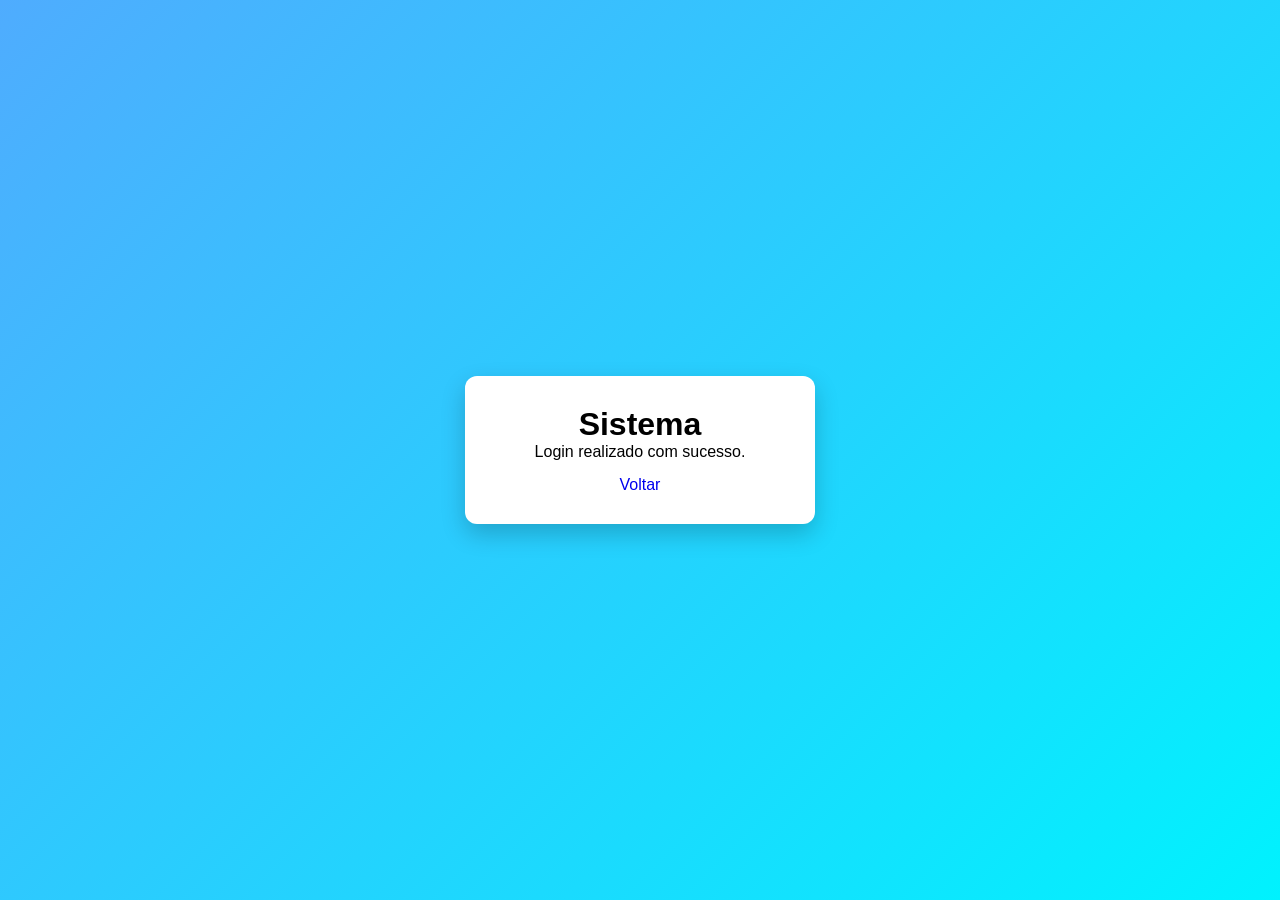
<file: sistema-login/index.html>
<!DOCTYPE html>
<html lang="pt-BR">
<head>
<meta charset="UTF-8">
<meta name="viewport" content="width=device-width, initial-scale=1.0">
<title>Home</title>
<link rel="stylesheet" href="styles/style.css">
</head>
<body>

<div class="container">

    <h1>Sistema</h1>

    <p>
        Login realizado com sucesso.
    </p>

    <a href="login.html">
        Voltar
    </a>

</div>

</body>
</html>
</file>
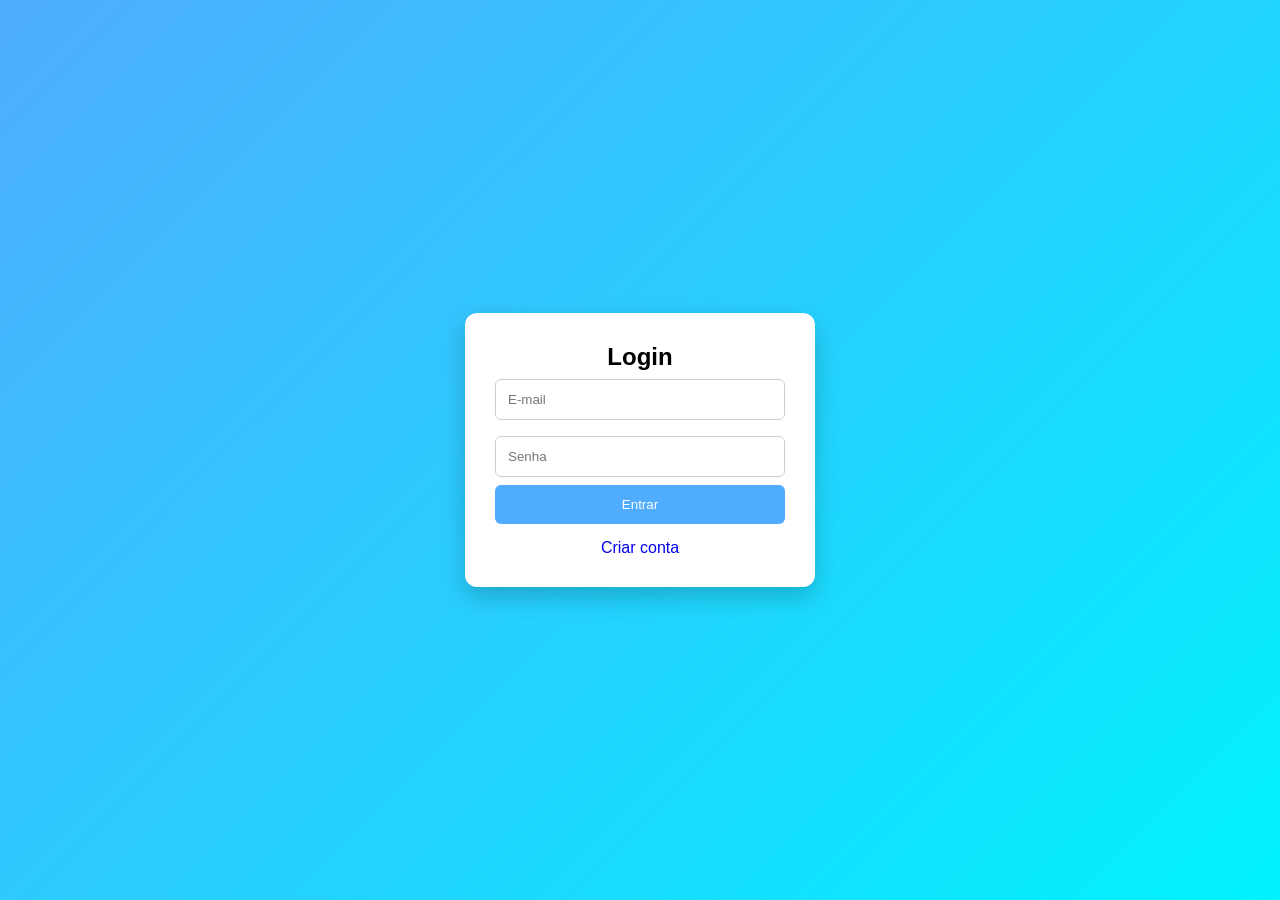
<file: sistema-login/login.html>
<!DOCTYPE html>
<html lang="pt-BR">
<head>
<meta charset="UTF-8">
<meta name="viewport" content="width=device-width, initial-scale=1.0">
<title>Login</title>
<link rel="stylesheet" href="styles/style.css">
</head>
<body>

<div class="container">

    <h2>Login</h2>

    <form id="loginForm">

        <input
            type="email"
            name="email"
            placeholder="E-mail"
            required
        >

        <input
            type="password"
            name="password"
            placeholder="Senha"
            required
        >

        <button type="submit">
            Entrar
        </button>

    </form>

    <p id="message"></p>

    <a href="registro.html">
        Criar conta
    </a>

</div>

<script src="scripts/app-server.js"></script>

</body>
</html>
</file>
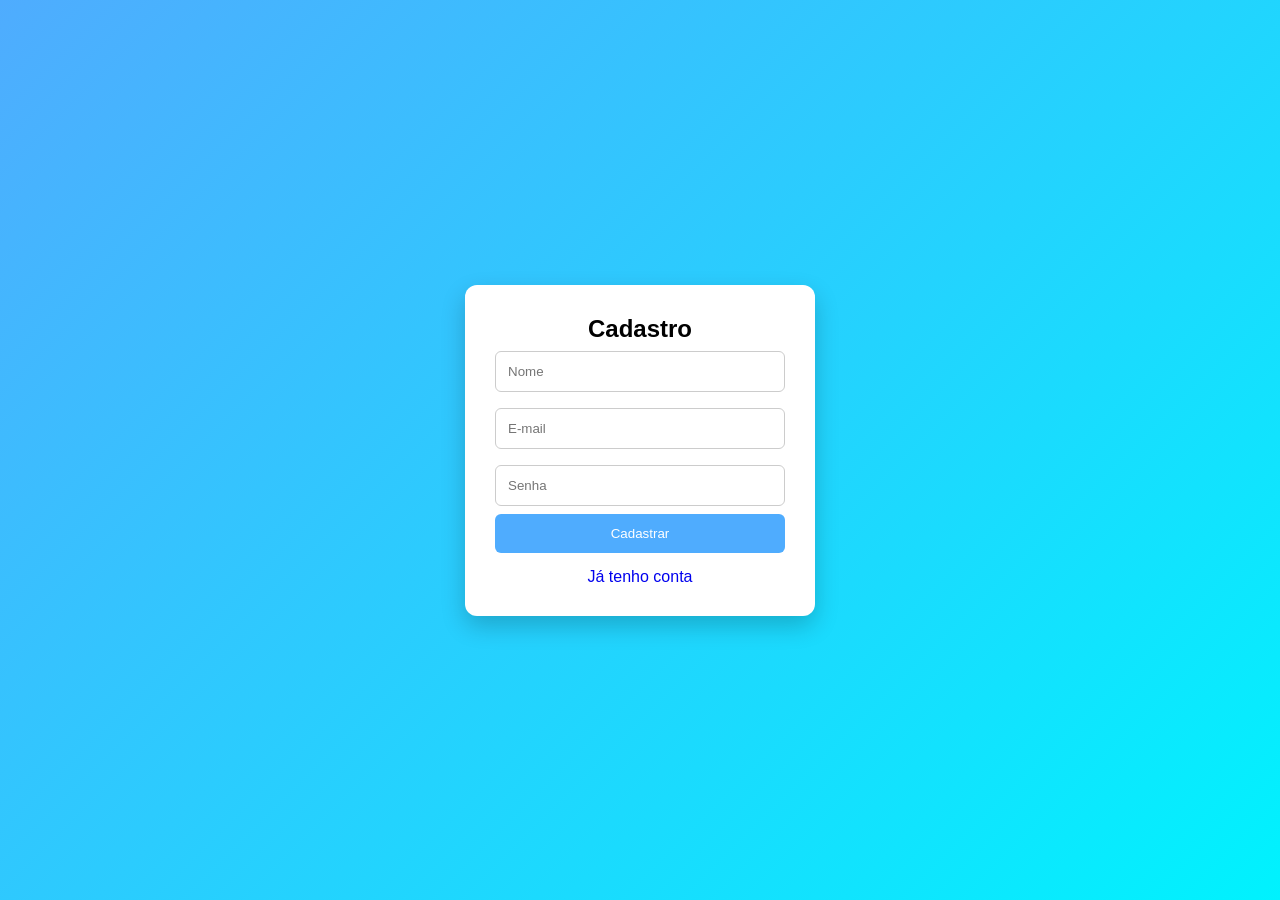
<file: sistema-login/registro.html>
<!DOCTYPE html>
<html lang="pt-BR">
<head>
<meta charset="UTF-8">
<meta name="viewport" content="width=device-width, initial-scale=1.0">
<title>Cadastro</title>
<link rel="stylesheet" href="styles/style.css">
</head>
<body>

<div class="container">

    <h2>Cadastro</h2>

    <form id="registerForm">

        <input
            type="text"
            name="name"
            placeholder="Nome"
            required
        >

        <input
            type="email"
            name="email"
            placeholder="E-mail"
            required
        >

        <input
            type="password"
            name="password"
            placeholder="Senha"
            required
        >

        <button type="submit">
            Cadastrar
        </button>

    </form>

    <p id="message"></p>

    <a href="login.html">
        Já tenho conta
    </a>

</div>

<script src="scripts/app-server.js"></script>

</body>
</html>
</file>
<file: sistema-login/styles/style.css>
*{
    margin:0;
    padding:0;
    box-sizing:border-box;
    font-family:Arial, sans-serif;
}

body{
    height:100vh;
    display:flex;
    justify-content:center;
    align-items:center;
    background:linear-gradient(
        135deg,
        #4facfe,
        #00f2fe
    );
}

.container{
    background:white;
    padding:30px;
    border-radius:12px;
    width:350px;
    text-align:center;
    box-shadow:0 10px 25px rgba(0,0,0,.2);
}

input{
    width:100%;
    padding:12px;
    margin:8px 0;
    border:1px solid #ccc;
    border-radius:6px;
}

button{
    width:100%;
    padding:12px;
    border:none;
    border-radius:6px;
    background:#4facfe;
    color:white;
    cursor:pointer;
}

button:hover{
    background:#2d83ff;
}

#message{
    margin-top:15px;
    font-weight:bold;
}

a{
    display:block;
    margin-top:15px;
    text-decoration:none;
}
</file>
